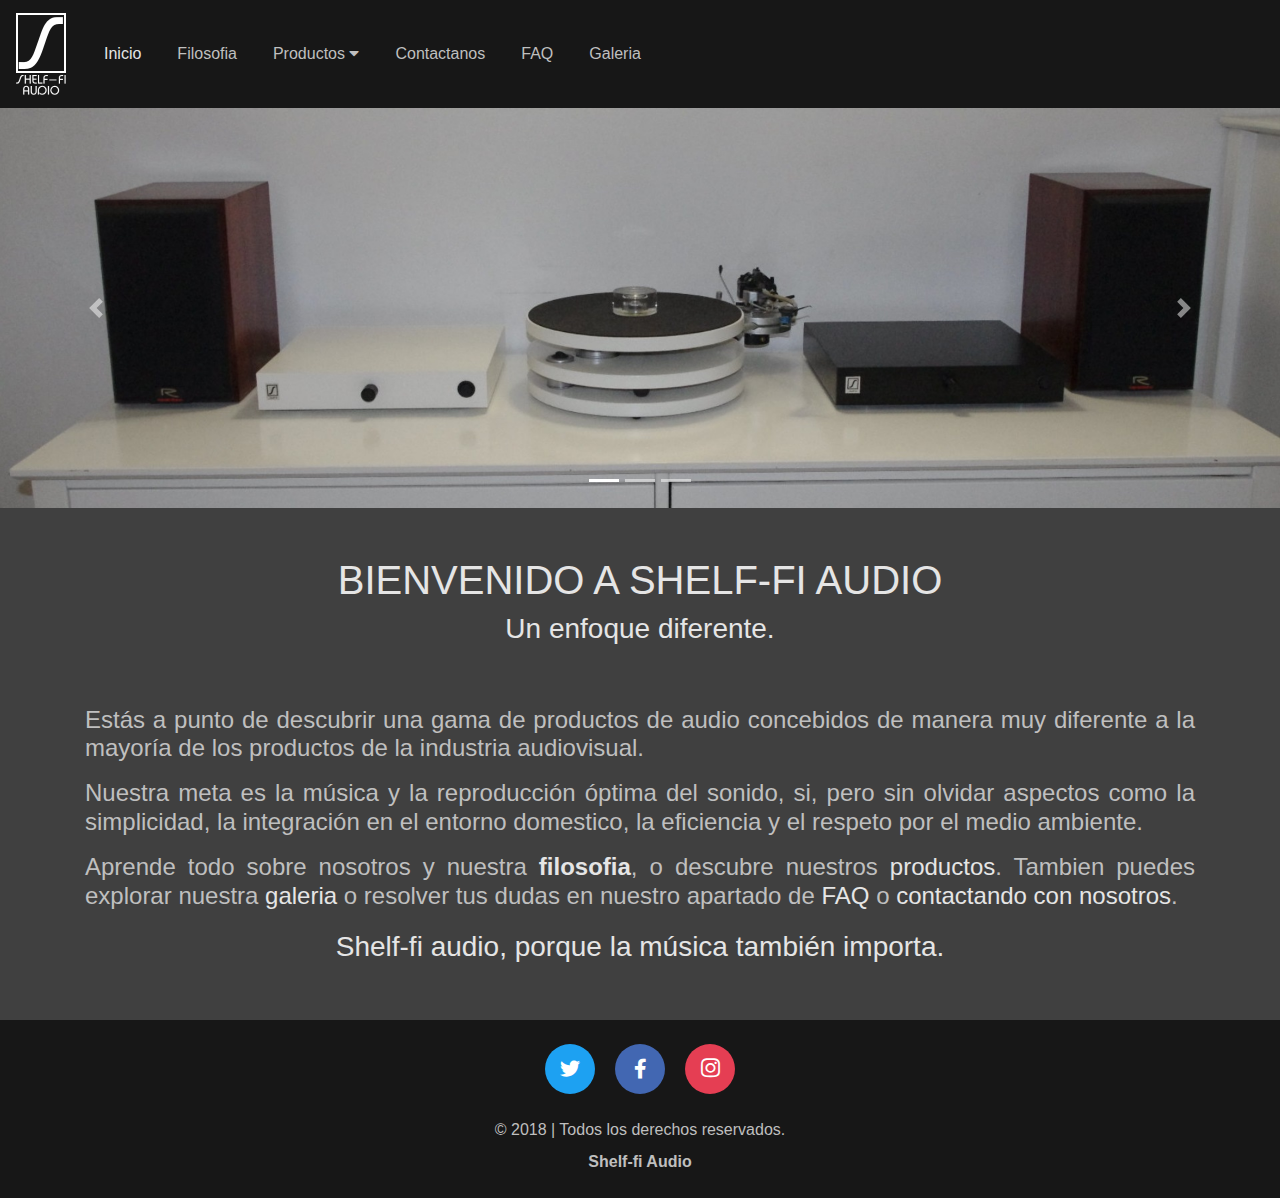
<file: index.html>
<!DOCTYPE htmL>

<html>

<head>

    <!-- Charset -->
    <meta charset="utf-8">

    <!-- Page Info -->
    <title>Shelf-fi Audio</title>
    <meta name="description" content="Estás a punto de descubrir una gama de productos de audio concebidos de manera muy diferente al la mayoría de los productos de la industria audiovisual. Nuestra meta es la música y la reproducción óptima del sonido, si, pero sin olvidar aspectos como la simplicidad, la integración en el entorno domestico, la eficiencia y el respeto por el medio ambiente.">
    <link rel="icon" href="sources/images/logo/black_logo.ico" />

    <!-- Share info -->
    <meta property="og:site_name" content="Shelf-fi Audio">
    <meta property="og:url" content="https://gitcdn.xyz/repo/AlvaroCabreraFBM/Shelf-fi_Audio/master/index.html">
    <meta property="og:title" content="Shelf-fi Audio">
    <meta property="og:image" content="https://github.com/AlvaroCabreraFBM/Shelf-fi_Audio/blob/master/sources/images/logo/black_logo.png?raw=true">
    <meta property="og:description" content="Estás a punto de descubrir una gama de productos de audio concebidos de manera muy diferente al la mayoría de los productos de la industria audiovisual. Nuestra meta es la música y la reproducción óptima del sonido, si, pero sin olvidar aspectos como la simplicidad, la integración en el entorno domestico, la eficiencia y el respeto por el medio ambiente.">

    <!-- JQuery -->
    <script src="https://ajax.googleapis.com/ajax/libs/jquery/3.3.1/jquery.min.js"></script>

    <!-- Bootstrap -->
    <link rel="stylesheet" href="https://stackpath.bootstrapcdn.com/bootstrap/4.1.3/css/bootstrap.min.css">
    <script src="https://stackpath.bootstrapcdn.com/bootstrap/4.1.3/js/bootstrap.min.js"></script>
    <meta name="viewport" content="width=device-width, initial-scale=1, shrink-to-fit=no">

    <!-- Font Awesome -->
    <link rel="stylesheet" href="https://use.fontawesome.com/releases/v5.5.0/css/all.css">

    <!-- Styles -->
    <link rel="stylesheet" href="styles/frame.css" />
    <link rel="stylesheet" href="styles/social-networks.css" />

</head>

<body class="background-404040">

    <!-- Navbar -->
    <nav class="navbar navbar-dark navbar-expand-md fixed-top background-171717">

        <!-- Navbar Brand -->
        <a class="navbar-brand" href="#">
            <img src="sources/images/logo/white_logo.png" width="" height="82" alt="">
        </a>

        <!-- Navbar Toggler -->
        <button class="navbar-toggler" type="button" data-toggle="collapse" data-target="#navbarNavDropdown"
            aria-controls="navbarNavDropdown" aria-expanded="false" aria-label="Toggle navigation">
            <span class="navbar-toggler-icon"></span>
        </button>

        <!-- Navbar Content -->
        <div class="collapse navbar-collapse" id="navbarNavDropdown">
            <ul class="navbar-nav">

                <!-- Home -->
                <li class="nav-item active">
                    <a class="nav-link" href="index.html">Inicio</a>
                </li>

                <!-- Filosofy -->
                <li class="nav-item">
                    <a class="nav-link" href="filosofy.html">Filosofia</a>
                </li>

                <!-- Products -->
                <li class="nav-item dropdown">

                    <a class="nav-link" href="#" data-toggle="dropdown">
                        Productos </span> <i class="fa fa-caret-down"></i>
                    </a>

                    <!-- Products content -->
                    <div id="products-dropdown" class="dropdown-menu" aria-labelledby="navbarDropdownMenuLink">
                        <a class="dropdown-item" href="products.html#index">Indice de Productos</a>
                        <a class="dropdown-item" href="products.html#a1">A-1 Amplificador</a>
                        <a class="dropdown-item" href="products.html#p1">P-1 Selector / Preamplificador</a>
                        <a class="dropdown-item" href="products.html#b1">B-1 Fuente alimentación a bateria</a>
                    </div>

                </li>

                <!-- Contactus -->
                <li class="nav-item">
                    <a class="nav-link" href="contactus.html">Contactanos</a>
                </li>

                <!-- FAQ -->
                <li class="nav-item">
                    <a class="nav-link" href="faq.html">FAQ</a>
                </li>

                <!-- Gallery -->
                <li class="nav-item">
                    <a class="nav-link" href="gallery.html">Galeria</a>
                </li>

            </ul>
        </div>

    </nav>

    <!-- Page content -->
    <div id="page-content">

        <!-- Carousel md and up -->
        <div id="carousel" class="carousel slide d-none d-md-block" data-ride="carousel">
            <ol class="carousel-indicators">
                <li data-target="#carousel" data-slide-to="0" class="active"></li>
                <li data-target="#carousel" data-slide-to="1"></li>
                <li data-target="#carousel" data-slide-to="2"></li>
            </ol>
            <div class="carousel-inner">
                <div class="carousel-item active">
                    <img class="d-block w-100" src="sources/images/carousel/first.jpg" alt="First slide">
                </div>
                <div class="carousel-item">
                    <img class="d-block w-100" src="sources/images/carousel/second.jpg" alt="Second slide">
                </div>
                <div class="carousel-item">
                    <img class="d-block w-100" src="sources/images/carousel/third.jpg" alt="Third slide">
                </div>
            </div>
            <a class="carousel-control-prev" href="#carousel" role="button" data-slide="prev">
                <span class="carousel-control-prev-icon" aria-hidden="true"></span>
                <span class="sr-only">Previous</span>
            </a>
            <a class="carousel-control-next" href="#carousel" role="button" data-slide="next">
                <span class="carousel-control-next-icon" aria-hidden="true"></span>
                <span class="sr-only">Next</span>
            </a>
        </div>

        <!-- Carousel md and down -->
        <div id="carouselM" class="carousel slide d-block d-md-none" data-ride="carousel">
            <ol class="carousel-indicators">
                <li data-target="#carouselM" data-slide-to="0" class="active"></li>
                <li data-target="#carouselM" data-slide-to="1"></li>
                <li data-target="#carouselM" data-slide-to="2"></li>
            </ol>
            <div class="carousel-inner">
                <div class="carousel-item active">
                    <img class="d-block w-100" src="sources/images/gallery/first.jpg" alt="First slide">
                </div>
                <div class="carousel-item">
                    <img class="d-block w-100" src="sources/images/gallery/second.jpg" alt="Second slide">
                </div>
                <div class="carousel-item">
                    <img class="d-block w-100" src="sources/images/gallery/third.jpg" alt="Third slide">
                </div>
            </div>
            <a class="carousel-control-prev" href="#carouselM" role="button" data-slide="prev">
                <span class="carousel-control-prev-icon" aria-hidden="true"></span>
                <span class="sr-only">Previous</span>
            </a>
            <a class="carousel-control-next" href="#carouselM" role="button" data-slide="next">
                <span class="carousel-control-next-icon" aria-hidden="true"></span>
                <span class="sr-only">Next</span>
            </a>
        </div>

        <!-- Text -->
        <div class="container">

            <!-- Title lg and up -->
            <div class="row pt-5 d-none d-lg-block">
                <div class="col-12">
                    <div class="d-flex align-items-center justify-content-center">

                        <h1 class="color-E5E5E5"> BIENVENIDO A SHELF-FI AUDIO </h1>

                    </div>
                </div>
            </div>

            <!-- Title md and down -->
            <div class="row pt-5 d-block d-lg-none">
                <div class="col-12">
                    <div class="d-flex align-items-center justify-content-center">
                        <h1 class="color-E5E5E5"> BIENVENIDO A </h1>
                    </div>
                </div>
            </div>
            <div class="row d-block d-lg-none">
                <div class="col-12">
                    <div class="d-flex align-items-center justify-content-center">
                        <h1 class="color-E5E5E5"> SHELF-FI AUDIO </h1>
                    </div>
                </div>
            </div>

            <!-- Slogan -->
            <div class="row pb-5">
                <div class="col-12">
                    <div class="d-flex align-items-center justify-content-center">
                        <h3 class="color-E5E5E5"> Un enfoque diferente. </h3>
                    </div>
                </div>
            </div>

            <!-- Description -->
            <div class="row py-1">
                <div class="col-12">
                    <h4 class="color-BFBFBF justify pb-2">
                        Estás a punto de descubrir una gama de productos de audio concebidos de manera muy diferente a
                        la mayoría de los productos de la industria audiovisual.
                    </h4>
                    <h4 class="color-BFBFBF justify pb-2">
                        Nuestra meta es la música y la reproducción óptima del sonido, si, pero sin olvidar aspectos
                        como la simplicidad, la integración en el entorno domestico, la eficiencia y el respeto por el
                        medio ambiente.
                    </h4>
                    <h4 class="color-BFBFBF justify pb-2">
                        Aprende todo sobre nosotros y nuestra <b><a href="filosofy.html" class="color-E5E5E5 hover-color-FFFFFF">filosofia</a></b>,
                        o descubre nuestros <b></b><a href="products.html" class="color-E5E5E5 hover-color-FFFFFF">productos</a></b>.
                        Tambien puedes explorar nuestra <b></b><a href="gallery.html" class="color-E5E5E5 hover-color-FFFFFF">galeria</a></b>
                        o resolver tus dudas en nuestro apartado de <b></b><a href="faq.html" class="color-E5E5E5 hover-color-FFFFFF">FAQ</a></b>
                        o <b></b><a href="contactus.html" class="color-E5E5E5 hover-color-FFFFFF">contactando con
                            nosotros</a></b>.
                    </h4>
                </div>
            </div>

            <!-- Slogan 2 md and up -->
            <div class="row pb-5 d-none d-md-block">
                <div class="col-12">
                    <div class="d-flex align-items-center justify-content-center">
                        <h3 class="color-E5E5E5"> Shelf-fi audio, porque la música también importa. </h3>
                    </div>
                </div>
            </div>

            <!-- Slogan 2 sm and down -->
            <div class="row d-block d-md-none">
                <div class="col-12">
                    <div class="d-flex align-items-center justify-content-center">
                        <h3 class="color-E5E5E5"> Shelf-fi audio, porque </h3>
                    </div>
                </div>
            </div>
            <div class="row pb-5 d-block d-md-none">
                <div class="col-12">
                    <div class="d-flex align-items-center justify-content-center">
                        <h3 class="color-E5E5E5"> la música también importa. </h3>
                    </div>
                </div>
            </div>

        </div>
    </div>

    <!-- Footer -->
    <footer class="footer font-small">

        <!-- Footer Elements -->
        <div class="container">
            <div class="row">
                <div class="col-md-12 py-4">
                    <div class="d-flex align-items-center justify-content-center">

                        <!-- Twitter -->
                        <div class="d-flex align-items-center justify-content-end">
                            <a href="https://twitter.com/ShelfFi" id="social-network-twitter" class="social-network d-flex align-items-center justify-content-center">
                                <i class="fab fa-twitter"></i>
                            </a>
                        </div>

                        <!-- Facebook -->
                        <div class="d-flex align-items-center justify-content-center">
                            <a href="https://www.facebook.com/Shelf-fi-Audio-345508012900588" id="social-network-facebook"
                                class="social-network d-flex align-items-center justify-content-center">
                                <i class="fab fa-facebook-f"></i>
                            </a>
                        </div>
                        <!--Instagram-->
                        <div class="d-flex align-items-center justify-content-start">

                            <a href="https://www.instagram.com/shelf.fi.audio/" id="social-network-instagram" class="social-network d-flex align-items-center justify-content-center">
                                <i class="fab fa-instagram"></i>
                            </a>
                        </div>

                    </div>
                </div>
            </div>
        </div>

        <!-- Copyright -->
        <div class="footer-copyright text-center pb-2">
            © 2018 | Todos los derechos reservados.
        </div>
        <div class="footer-copyright text-center pb-4">
            <b> Shelf-fi Audio</b>
        </div>

    </footer>

</body>

</html>
</file>
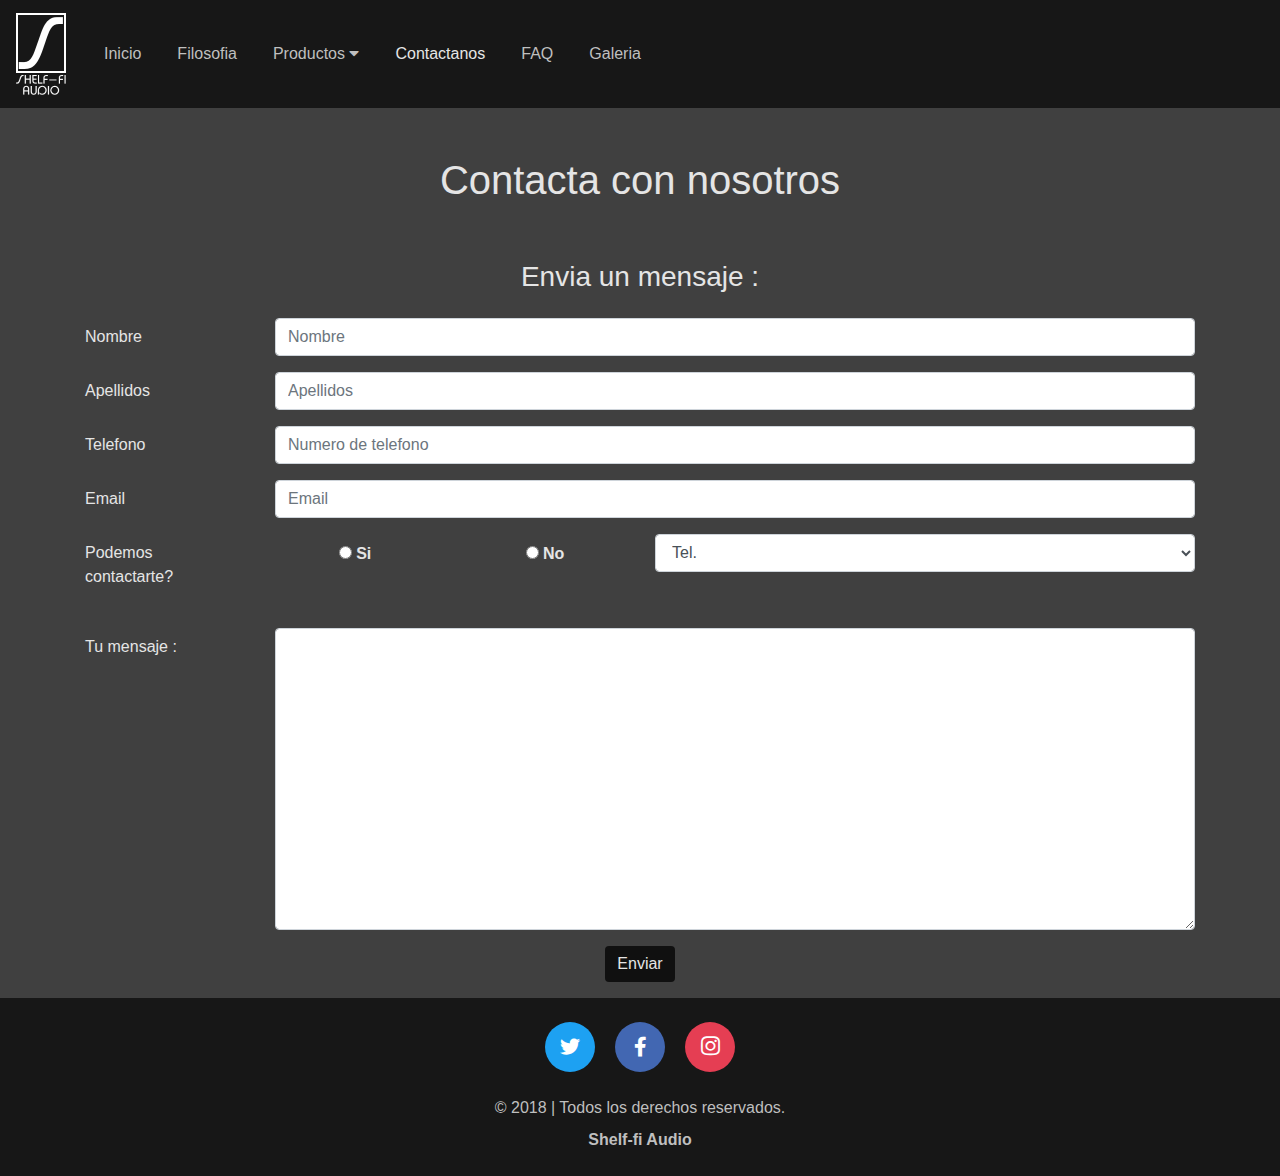
<file: contactus.html>
<!DOCTYPE htmL>

<html>

<head>

    <!-- Charset -->
    <meta charset="utf-8">

    <!-- Page Info -->
    <title>Shelf-fi Audio</title>
    <meta name="description" content="Estás a punto de descubrir una gama de productos de audio concebidos de manera muy diferente al la mayoría de los productos de la industria audiovisual. Nuestra meta es la música y la reproducción óptima del sonido, si, pero sin olvidar aspectos como la simplicidad, la integración en el entorno domestico, la eficiencia y el respeto por el medio ambiente.">
    <link rel="icon" href="sources/images/logo/black_logo.ico" />

    <!-- Share info -->
    <meta property="og:site_name" content="Shelf-fi Audio">
    <meta property="og:url" content="https://gitcdn.xyz/repo/AlvaroCabreraFBM/Shelf-fi_Audio/master/index.html">
    <meta property="og:title" content="Shelf-fi Audio">
    <meta property="og:image" content="https://github.com/AlvaroCabreraFBM/Shelf-fi_Audio/blob/master/sources/images/logo/black_logo.png?raw=true">
    <meta property="og:description" content="Estás a punto de descubrir una gama de productos de audio concebidos de manera muy diferente al la mayoría de los productos de la industria audiovisual. Nuestra meta es la música y la reproducción óptima del sonido, si, pero sin olvidar aspectos como la simplicidad, la integración en el entorno domestico, la eficiencia y el respeto por el medio ambiente.">

    <!-- JQuery -->
    <script src="https://ajax.googleapis.com/ajax/libs/jquery/3.3.1/jquery.min.js"></script>

    <!-- Bootstrap -->
    <link rel="stylesheet" href="https://stackpath.bootstrapcdn.com/bootstrap/4.1.3/css/bootstrap.min.css">
    <script src="https://stackpath.bootstrapcdn.com/bootstrap/4.1.3/js/bootstrap.min.js"></script>
    <meta name="viewport" content="width=device-width, initial-scale=1, shrink-to-fit=no">

    <!-- Font Awesome -->
    <link rel="stylesheet" href="https://use.fontawesome.com/releases/v5.5.0/css/all.css">

    <!-- Styles -->
    <link rel="stylesheet" href="styles/frame.css" />
    <link rel="stylesheet" href="styles/social-networks.css" />

    <!-- Scripts -->
    <!-- <script src="node_modules/nodemailer/lib/nodemailer.js"></script> -->
    <script src="scripts/sweetalert2/sweetalert2.all.js"></script>
    <script src="scripts/contactus.js"></script>

</head>

<body class="background-404040">

    <!-- Navbar -->
    <nav class="navbar navbar-dark navbar-expand-md fixed-top background-171717">

        <!-- Navbar Brand -->
        <a class="navbar-brand" href="#">
            <img src="sources/images/logo/white_logo.png" width="" height="82" alt="">
        </a>

        <!-- Navbar Toggler -->
        <button class="navbar-toggler" type="button" data-toggle="collapse" data-target="#navbarNavDropdown"
            aria-controls="navbarNavDropdown" aria-expanded="false" aria-label="Toggle navigation">
            <span class="navbar-toggler-icon"></span>
        </button>

        <!-- Navbar Content -->
        <div class="collapse navbar-collapse" id="navbarNavDropdown">
            <ul class="navbar-nav">

                <!-- Home -->
                <li class="nav-item">
                    <a class="nav-link" href="index.html">Inicio</a>
                </li>

                <!-- Filosofy -->
                <li class="nav-item">
                    <a class="nav-link" href="filosofy.html">Filosofia</a>
                </li>

                <!-- Products -->
                <li class="nav-item dropdown">

                    <a class="nav-link" href="#" data-toggle="dropdown">
                        Productos </span> <i class="fa fa-caret-down"></i>
                    </a>

                    <!-- Products content -->
                    <div id="products-dropdown" class="dropdown-menu" aria-labelledby="navbarDropdownMenuLink">
                        <a class="dropdown-item" href="products.html#index">Indice de Productos</a>
                        <a class="dropdown-item" href="products.html#a1">A-1 Amplificador</a>
                        <a class="dropdown-item" href="products.html#p1">P-1 Selector / Preamplificador</a>
                        <a class="dropdown-item" href="products.html#b1">B-1 Fuente alimentación a bateria</a>
                    </div>

                </li>

                <!-- Contactus -->
                <li class="nav-item active">
                    <a class="nav-link" href="contactus.html">Contactanos</a>
                </li>

                <!-- FAQ -->
                <li class="nav-item">
                    <a class="nav-link" href="faq.html">FAQ</a>
                </li>

                <!-- Gallery -->
                <li class="nav-item">
                    <a class="nav-link" href="gallery.html">Galeria</a>
                </li>

            </ul>
        </div>

    </nav>

    <!-- Page content -->
    <div id="page-content">
        <div class="container">

            <!-- Title -->
            <div class="row py-5">
                <div class="col-12">
                    <div class="d-flex align-items-center justify-content-center">

                        <h1 id="title" class="color-E5E5E5"> Contacta con nosotros </h1>

                    </div>
                </div>
            </div>

            <!-- Mesage -->
            <div class="row">
                <div class="col-12 pb-3">
                    <div class="d-flex align-items-center justify-content-center">

                        <div class="d-flex align-items-center justify-content-center">

                            <h3 class="color-E5E5E5"> Envia un mensaje : </h3>

                        </div>

                    </div>
                </div>
            </div>

            <div class="row">
                <div class="col-12">

                    <!-- Form -->
                    <form>

                        <!-- First Name -->
                        <div class="form-group row">
                            <label for="firstname" class="col-md-2 col-form-label color-E5E5E5">Nombre</label>
                            <div class="col-md-10">
                                <input type="text" class="form-control" id="firstname" name="firstname" placeholder="Nombre">
                            </div>
                        </div>

                        <div class="form-group row">
                            <label for="lastname" class="col-md-2 col-form-label color-E5E5E5">Apellidos</label>
                            <div class="col-md-10">
                                <input type="text" class="form-control" id="lastname" name="lastname" placeholder="Apellidos">
                            </div>
                        </div>

                        <div class="form-group row">
                            <label for="telnum" class="col-12 col-md-2 col-form-label color-E5E5E5">Telefono</label>
                            <div class="col-12 col-md-10">
                                <input type="tel" class="form-control" id="telephone" name="telnum" placeholder="Numero de telefono">
                            </div>
                        </div>

                        <div class="form-group row">
                            <label for="email" class="col-md-2 col-form-label color-E5E5E5">Email</label>
                            <div class="col-md-10">
                                <input type="email" class="form-control" id="email" name="email" placeholder="Email">
                            </div>
                        </div>

                        <!-- Contact -->
                        <div class="form-group row">

                            <label for="feedback" class="col-md-2 col-form-label">

                                <p class="color-E5E5E5">
                                    Podemos contactarte?
                                </p>

                            </label>

                            <div class="col-6 col-md-2">
                                <div class="d-flex align-items-center justify-content-center">
                                    <div class="form-radio pt-2">
                                        <input type="radio" class="form-radio-input" name="approve" id="contactYes"
                                            value="">
                                        <label class="form-check-label" for="approve">
                                            <p class="color-E5E5E5"><strong>Si</strong></p>
                                        </label>
                                    </div>
                                </div>
                            </div>

                            <div class="col-6 col-md-2">
                                <div class="d-flex align-items-center justify-content-center">
                                    <div class="form-radio pt-2">
                                        <input type="radio" class="form-radio-input" name="approve" id="contactNo"
                                            value="">
                                        <label class="form-check-label" for="approve">
                                            <p class="color-E5E5E5"><strong>No</strong></p>
                                        </label>
                                    </div>
                                </div>
                            </div>

                            <div class="col-md-6">
                                <select class="form-control" id="contactMethod">
                                    <option>Tel.</option>
                                    <option>Email</option>
                                </select>
                            </div>

                        </div>

                        <!-- Feedback -->
                        <div class="form-group row">

                            <label for="feedback" class="col-md-2 col-form-label">

                                <p class="color-E5E5E5">
                                    Tu mensaje :
                                </p>

                            </label>

                            <div class="col-md-10">
                                <textarea class="form-control" id="feedback" name="feedback" rows="12"></textarea>
                            </div>

                        </div>

                    </form>

                    <!-- Submit -->
                    <div class=" row my-3">
                        <div class=" col-md-12">
                            <div class="d-flex align-items-center justify-content-center">
                                <button id="submit" class="btn background-171717 color-E5E5E5 hover-background-101010"
                                    style="border-width: 0">
                                    Enviar
                                </button>
                            </div>
                        </div>
                    </div>


                </div>
            </div>
        </div>
    </div>

    <!-- Footer -->
    <footer class="footer font-small">

        <!-- Footer Elements -->
        <div class="container">
            <div class="row">
                <div class="col-md-12 py-4">
                    <div class="d-flex align-items-center justify-content-center">

                        <!-- Twitter -->
                        <div class="d-flex align-items-center justify-content-end">
                            <a href="https://twitter.com/ShelfFi" id="social-network-twitter" class="social-network d-flex align-items-center justify-content-center">
                                <i class="fab fa-twitter"></i>
                            </a>
                        </div>

                        <!-- Facebook -->
                        <div class="d-flex align-items-center justify-content-center">
                            <a href="https://www.facebook.com/Shelf-fi-Audio-345508012900588" id="social-network-facebook"
                                class="social-network d-flex align-items-center justify-content-center">
                                <i class="fab fa-facebook-f"></i>
                            </a>
                        </div>
                        <!--Instagram-->
                        <div class="d-flex align-items-center justify-content-start">

                            <a href="https://www.instagram.com/shelf.fi.audio/" id="social-network-instagram" class="social-network d-flex align-items-center justify-content-center">
                                <i class="fab fa-instagram"></i>
                            </a>
                        </div>

                    </div>
                </div>
            </div>
        </div>

        <!-- Copyright -->
        <div class="footer-copyright text-center pb-2">
            © 2018 | Todos los derechos reservados.
        </div>
        <div class="footer-copyright text-center pb-4">
            <b> Shelf-fi Audio</b>
        </div>

    </footer>

</body>

</html>
</file>
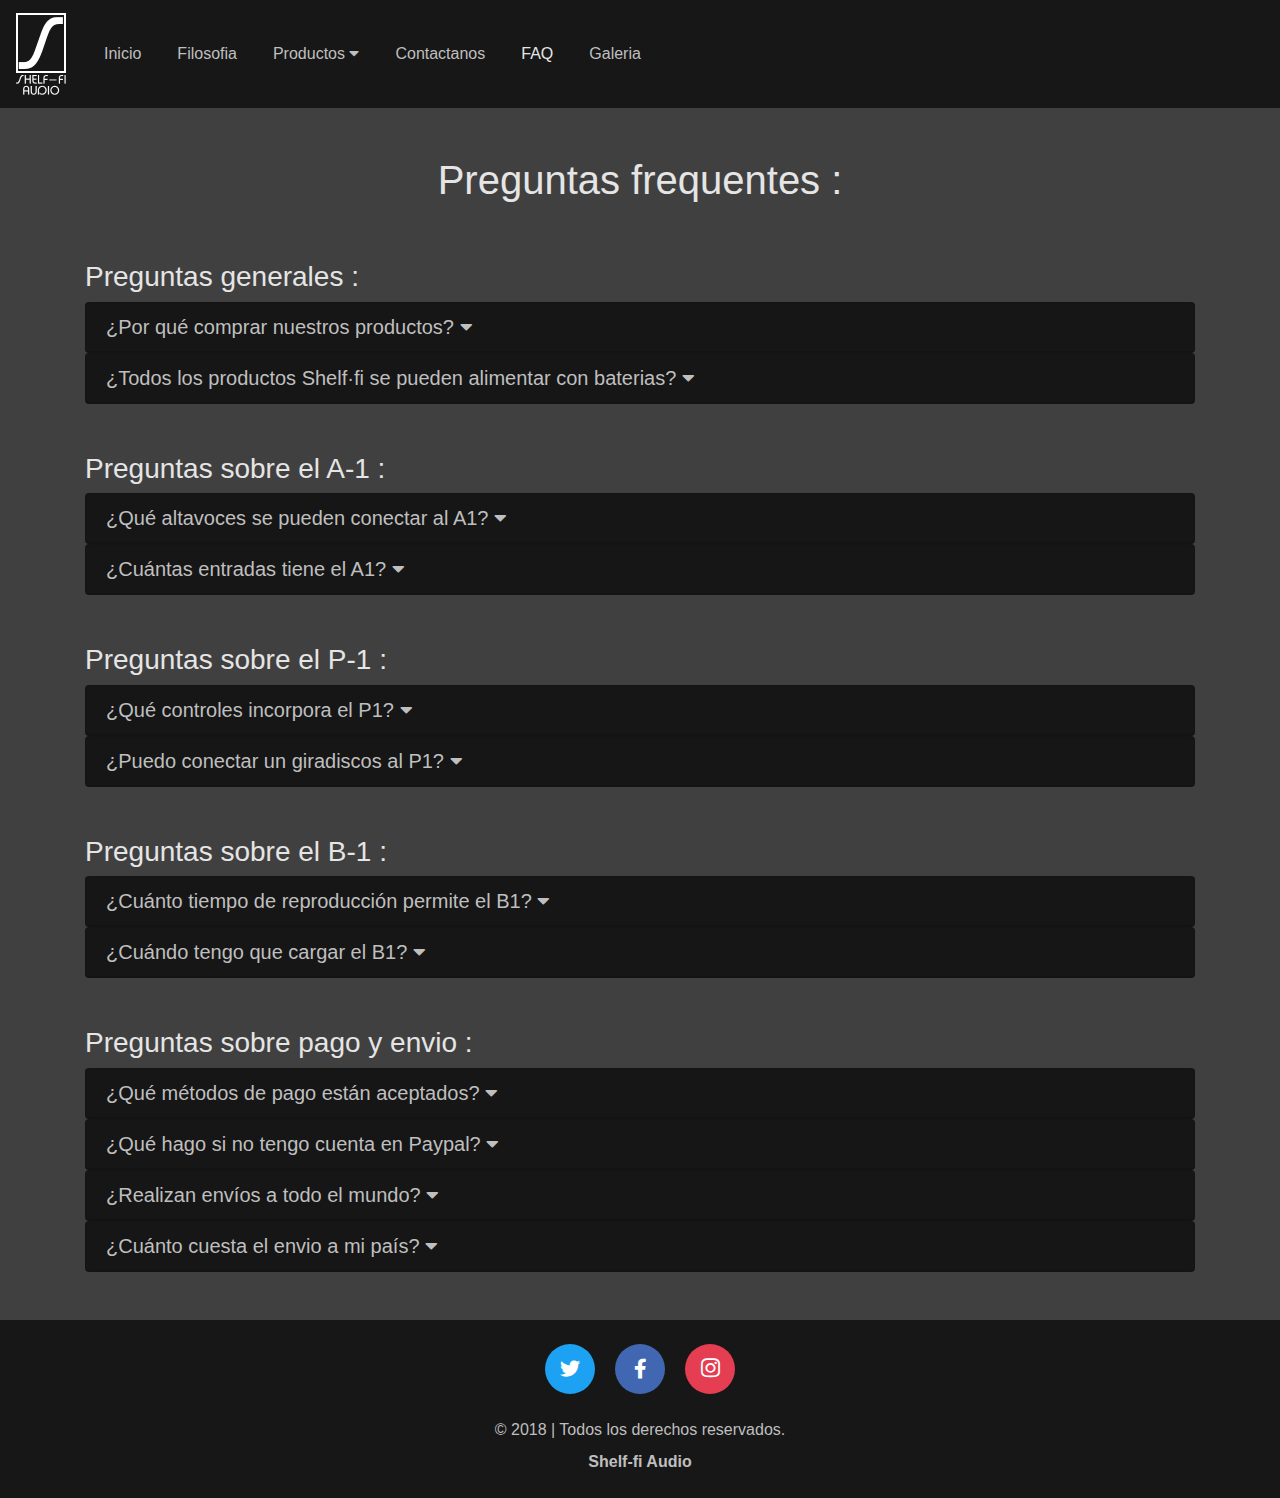
<file: faq.html>
<!DOCTYPE htmL>

<html>

<head>

    <!-- Charset -->
    <meta charset="utf-8">

    <!-- Page Info -->
    <title>Shelf-fi Audio</title>
    <meta name="description" content="Estás a punto de descubrir una gama de productos de audio concebidos de manera muy diferente al la mayoría de los productos de la industria audiovisual. Nuestra meta es la música y la reproducción óptima del sonido, si, pero sin olvidar aspectos como la simplicidad, la integración en el entorno domestico, la eficiencia y el respeto por el medio ambiente.">
    <link rel="icon" href="sources/images/logo/black_logo.ico" />

    <!-- Share info -->
    <meta property="og:site_name" content="Shelf-fi Audio">
    <meta property="og:url" content="https://gitcdn.xyz/repo/AlvaroCabreraFBM/Shelf-fi_Audio/master/index.html">
    <meta property="og:title" content="Shelf-fi Audio">
    <meta property="og:image" content="https://github.com/AlvaroCabreraFBM/Shelf-fi_Audio/blob/master/sources/images/logo/black_logo.png?raw=true">
    <meta property="og:description" content="Estás a punto de descubrir una gama de productos de audio concebidos de manera muy diferente al la mayoría de los productos de la industria audiovisual. Nuestra meta es la música y la reproducción óptima del sonido, si, pero sin olvidar aspectos como la simplicidad, la integración en el entorno domestico, la eficiencia y el respeto por el medio ambiente.">

    <!-- JQuery -->
    <script src="https://ajax.googleapis.com/ajax/libs/jquery/3.3.1/jquery.min.js"></script>

    <!-- Bootstrap -->
    <link rel="stylesheet" href="https://stackpath.bootstrapcdn.com/bootstrap/4.1.3/css/bootstrap.min.css">
    <script src="https://stackpath.bootstrapcdn.com/bootstrap/4.1.3/js/bootstrap.min.js"></script>
    <meta name="viewport" content="width=device-width, initial-scale=1, shrink-to-fit=no">

    <!-- Font Awesome -->
    <link rel="stylesheet" href="https://use.fontawesome.com/releases/v5.5.0/css/all.css">

    <!-- Styles -->
    <link rel="stylesheet" href="styles/frame.css" />
    <link rel="stylesheet" href="styles/social-networks.css" />

    <!-- Scripts -->
    <script src="scripts/faq.js"></script>

</head>

<body class="background-404040">

    <!-- Navbar -->
    <nav class="navbar navbar-dark navbar-expand-md fixed-top background-171717">

        <!-- Navbar Brand -->
        <a class="navbar-brand" href="#">
            <img src="sources/images/logo/white_logo.png" width="" height="82" alt="">
        </a>

        <!-- Navbar Toggler -->
        <button class="navbar-toggler" type="button" data-toggle="collapse" data-target="#navbarNavDropdown"
            aria-controls="navbarNavDropdown" aria-expanded="false" aria-label="Toggle navigation">
            <span class="navbar-toggler-icon"></span>
        </button>

        <!-- Navbar Content -->
        <div class="collapse navbar-collapse" id="navbarNavDropdown">
            <ul class="navbar-nav">

                <!-- Home -->
                <li class="nav-item">
                    <a class="nav-link" href="index.html">Inicio</a>
                </li>

                <!-- Filosofy -->
                <li class="nav-item">
                    <a class="nav-link" href="filosofy.html">Filosofia</a>
                </li>

                <!-- Products -->
                <li class="nav-item dropdown">

                    <a class="nav-link" href="#" data-toggle="dropdown">
                        Productos </span> <i class="fa fa-caret-down"></i>
                    </a>

                    <!-- Products content -->
                    <div id="products-dropdown" class="dropdown-menu" aria-labelledby="navbarDropdownMenuLink">
                        <a class="dropdown-item" href="products.html#index">Indice de Productos</a>
                        <a class="dropdown-item" href="products.html#a1">A-1 Amplificador</a>
                        <a class="dropdown-item" href="products.html#p1">P-1 Selector / Preamplificador</a>
                        <a class="dropdown-item" href="products.html#b1">B-1 Fuente alimentación a bateria</a>
                    </div>

                </li>

                <!-- Contactus -->
                <li class="nav-item">
                    <a class="nav-link" href="contactus.html">Contactanos</a>
                </li>

                <!-- FAQ -->
                <li class="nav-item active">
                    <a class="nav-link" href="faq.html">FAQ</a>
                </li>

                <!-- Gallery -->
                <li class="nav-item">
                    <a class="nav-link" href="gallery.html">Galeria</a>
                </li>

            </ul>
        </div>

    </nav>

    <!-- Page content -->
    <div id="page-content">
        <div class="container">

            <!-- Title -->
            <div class="row py-5">
                <div class="col-12">
                    <div class="d-flex align-items-center justify-content-center">

                        <h1 class="color-E5E5E5"> Preguntas frequentes : </h1>

                    </div>
                </div>
            </div>

            <div class="row mb-5">
                <div class="col-12">

                    <div class="accordion" id="general">

                        <h3 class="color-E5E5E5"> Preguntas generales : </h3>

                    </div>

                </div>
            </div>

            <div class="row mb-5">
                <div class="col-12">

                    <div class="accordion" id="a1">

                        <h3 class="color-E5E5E5"> Preguntas sobre el A-1 : </h3>

                    </div>

                </div>
            </div>

            <div class="row mb-5">
                <div class="col-12">

                    <div class="accordion" id="p1">

                        <h3 class="color-E5E5E5"> Preguntas sobre el P-1 : </h3>

                    </div>

                </div>
            </div>

            <div class="row mb-5">
                <div class="col-12">

                    <div class="accordion" id="b1">

                        <h3 class="color-E5E5E5"> Preguntas sobre el B-1 : </h3>

                    </div>

                </div>
            </div>

            <div class="row mb-5">
                <div class="col-12">

                    <div class="accordion" id="buy">

                        <h3 class="color-E5E5E5"> Preguntas sobre pago y envio : </h3>

                    </div>

                </div>
            </div>


        </div>
    </div>

    <!-- Footer -->
    <footer class="footer font-small">

        <!-- Footer Elements -->
        <div class="container">
            <div class="row">
                <div class="col-md-12 py-4">
                    <div class="d-flex align-items-center justify-content-center">

                        <!-- Twitter -->
                        <div class="d-flex align-items-center justify-content-end">
                            <a href="https://twitter.com/ShelfFi" id="social-network-twitter" class="social-network d-flex align-items-center justify-content-center">
                                <i class="fab fa-twitter"></i>
                            </a>
                        </div>

                        <!-- Facebook -->
                        <div class="d-flex align-items-center justify-content-center">
                            <a href="https://www.facebook.com/Shelf-fi-Audio-345508012900588" id="social-network-facebook"
                                class="social-network d-flex align-items-center justify-content-center">
                                <i class="fab fa-facebook-f"></i>
                            </a>
                        </div>
                        <!--Instagram-->
                        <div class="d-flex align-items-center justify-content-start">

                            <a href="https://www.instagram.com/shelf.fi.audio/" id="social-network-instagram" class="social-network d-flex align-items-center justify-content-center">
                                <i class="fab fa-instagram"></i>
                            </a>
                        </div>

                    </div>
                </div>
            </div>
        </div>

        <!-- Copyright -->
        <div class="footer-copyright text-center pb-2">
            © 2018 | Todos los derechos reservados.
        </div>
        <div class="footer-copyright text-center pb-4">
            <b> Shelf-fi Audio</b>
        </div>

    </footer>

</body>

</html>
</file>
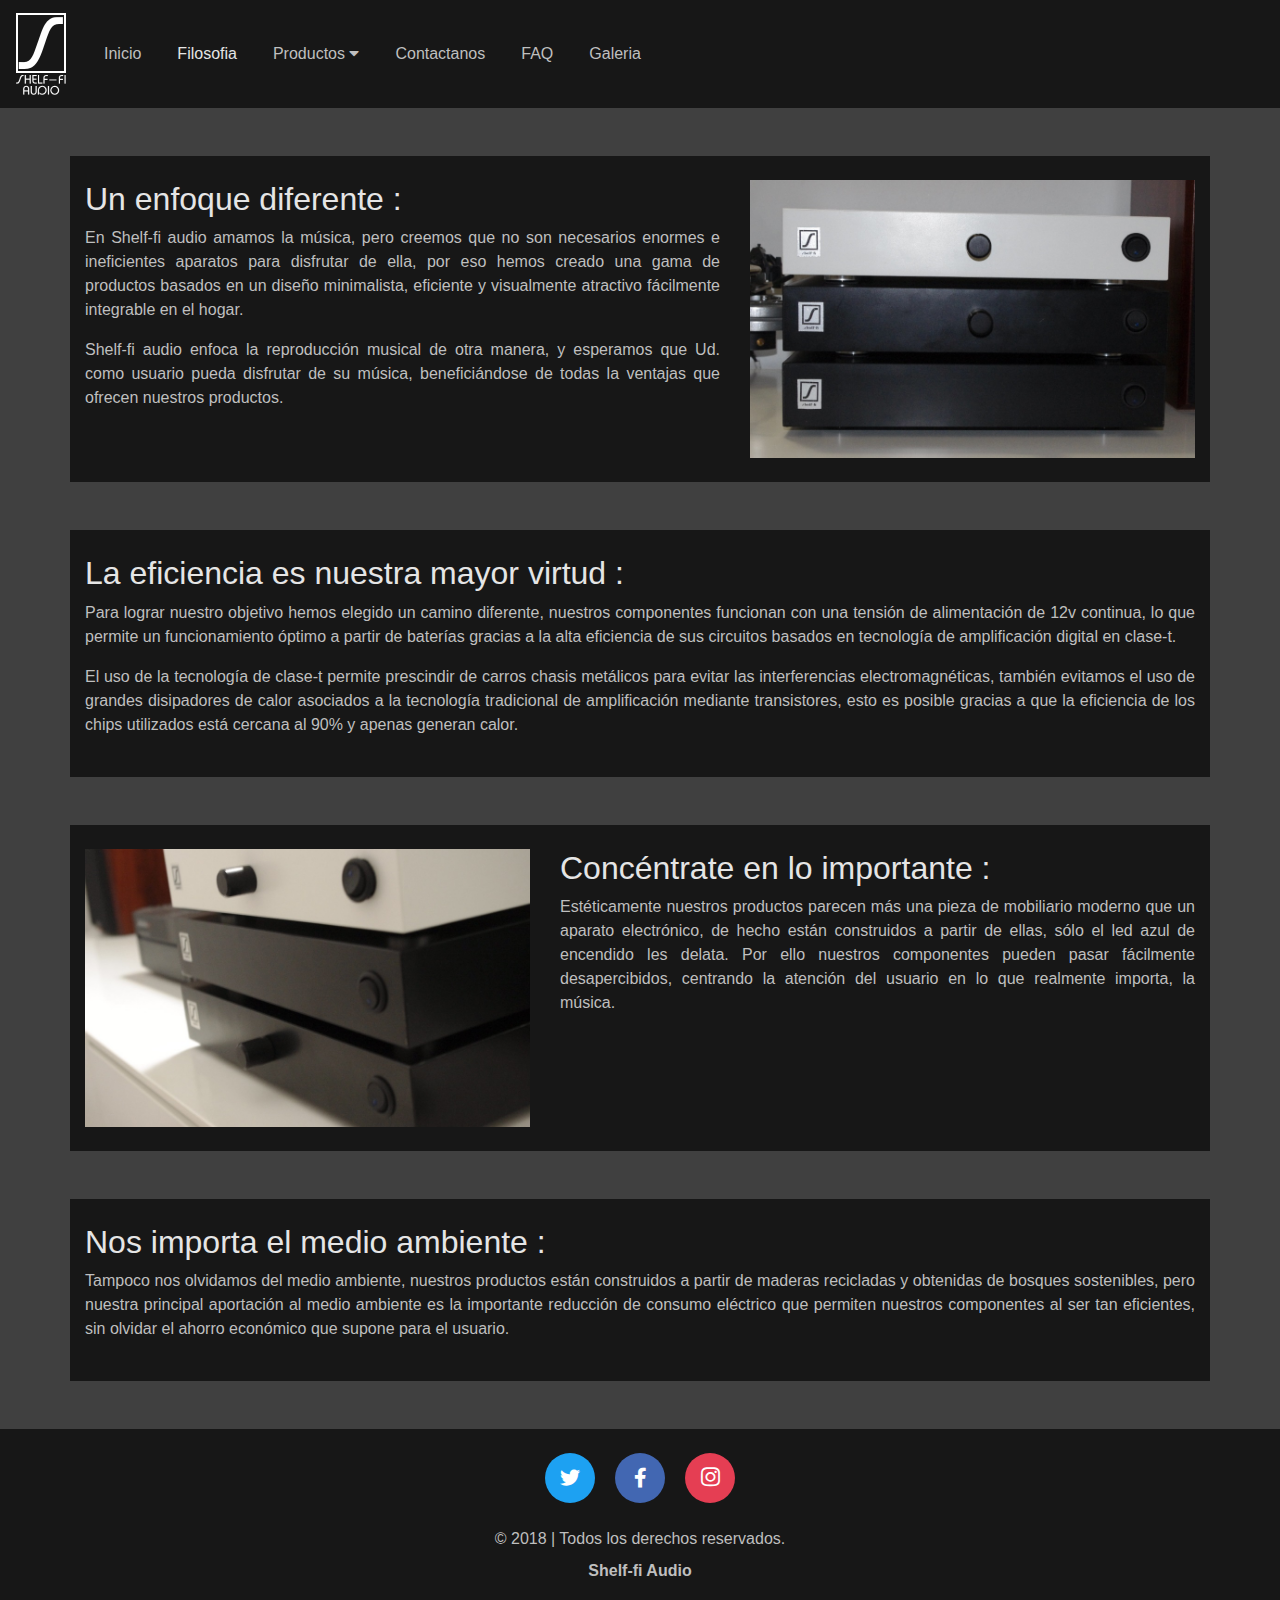
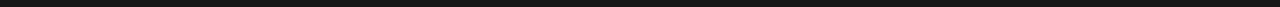
<file: filosofy.html>
<!DOCTYPE htmL>

<html>

<head>

    <!-- Charset -->
    <meta charset="utf-8">

    <!-- Page Info -->
    <title>Shelf-fi Audio</title>
    <meta name="description" content="Estás a punto de descubrir una gama de productos de audio concebidos de manera muy diferente al la mayoría de los productos de la industria audiovisual. Nuestra meta es la música y la reproducción óptima del sonido, si, pero sin olvidar aspectos como la simplicidad, la integración en el entorno domestico, la eficiencia y el respeto por el medio ambiente.">
    <link rel="icon" href="sources/images/logo/black_logo.ico"/>

    <!-- Share info -->
    <meta property="og:site_name" content="Shelf-fi Audio">
    <meta property="og:url" content="https://gitcdn.xyz/repo/AlvaroCabreraFBM/Shelf-fi_Audio/master/index.html">
    <meta property="og:title" content="Shelf-fi Audio">
    <meta property="og:image" content="https://github.com/AlvaroCabreraFBM/Shelf-fi_Audio/blob/master/sources/images/logo/black_logo.png?raw=true">
    <meta property="og:description" content="Estás a punto de descubrir una gama de productos de audio concebidos de manera muy diferente al la mayoría de los productos de la industria audiovisual. Nuestra meta es la música y la reproducción óptima del sonido, si, pero sin olvidar aspectos como la simplicidad, la integración en el entorno domestico, la eficiencia y el respeto por el medio ambiente.">

    <!-- JQuery -->
    <script src="https://ajax.googleapis.com/ajax/libs/jquery/3.3.1/jquery.min.js"></script>

    <!-- Bootstrap -->
    <link rel="stylesheet" href="https://stackpath.bootstrapcdn.com/bootstrap/4.1.3/css/bootstrap.min.css">
    <script src="https://stackpath.bootstrapcdn.com/bootstrap/4.1.3/js/bootstrap.min.js"></script>
    <meta name="viewport" content="width=device-width, initial-scale=1, shrink-to-fit=no">

    <!-- Font Awesome -->
    <link rel="stylesheet" href="https://use.fontawesome.com/releases/v5.5.0/css/all.css">

    <!-- Styles -->
    <link rel="stylesheet" href="styles/frame.css" />
    <link rel="stylesheet" href="styles/social-networks.css" />

</head>

<body class="background-404040">

    <!-- Navbar -->
    <nav class="navbar navbar-dark navbar-expand-md fixed-top background-171717">

        <!-- Navbar Brand -->
        <a class="navbar-brand" href="#">
            <img src="sources/images/logo/white_logo.png" width="" height="82" alt="">
        </a>

        <!-- Navbar Toggler -->
        <button class="navbar-toggler" type="button" data-toggle="collapse" data-target="#navbarNavDropdown"
            aria-controls="navbarNavDropdown" aria-expanded="false" aria-label="Toggle navigation">
            <span class="navbar-toggler-icon"></span>
        </button>

        <!-- Navbar Content -->
        <div class="collapse navbar-collapse" id="navbarNavDropdown">
            <ul class="navbar-nav">

                <!-- Home -->
                <li class="nav-item">
                    <a class="nav-link" href="index.html">Inicio</a>
                </li>

                <!-- Filosofy -->
                <li class="nav-item active">
                    <a class="nav-link" href="filosofy.html">Filosofia</a>
                </li>

                <!-- Products -->
                <li class="nav-item dropdown">

                    <a class="nav-link" href="#" data-toggle="dropdown">
                        Productos </span> <i class="fa fa-caret-down"></i>
                    </a>

                    <!-- Products content -->
                    <div id="products-dropdown" class="dropdown-menu" aria-labelledby="navbarDropdownMenuLink">
                        <a class="dropdown-item" href="products.html#index">Indice de Productos</a>
                        <a class="dropdown-item" href="products.html#a1">A-1 Amplificador</a>
                        <a class="dropdown-item" href="products.html#p1">P-1 Selector / Preamplificador</a>
                        <a class="dropdown-item" href="products.html#b1">B-1 Fuente alimentación a bateria</a>
                    </div>

                </li>

                <!-- Contactus -->
                <li class="nav-item">
                    <a class="nav-link" href="contactus.html">Contactanos</a>
                </li>

                <!-- FAQ -->
                <li class="nav-item">
                    <a class="nav-link" href="faq.html">FAQ</a>
                </li>

                <!-- Gallery -->
                <li class="nav-item">
                    <a class="nav-link" href="gallery.html">Galeria</a>
                </li>

            </ul>
        </div>

    </nav>

    <!-- Page content -->
    <div id="page-content">
        <div class="container">

            <!-- Filosofy 1 -->
            <div class="row py-4 mt-5 mb-2 background-171717">
                <div class="col-12 col-lg-7">
                    <!-- Title-->
                    <h2 class="color-E5E5E5 description">
                        Un enfoque diferente :
                    </h2>
                    <p class="color-BFBFBF justify">
                        En Shelf-fi audio amamos la música, pero creemos que no son necesarios enormes e ineficientes
                        aparatos para disfrutar de ella, por eso hemos creado una gama de productos basados en un
                        diseño minimalista, eficiente y visualmente atractivo fácilmente integrable en el hogar.
                    </p>
                    <p class="color-BFBFBF justify">
                        Shelf-fi audio enfoca la reproducción musical de otra manera, y esperamos que Ud. como usuario
                        pueda disfrutar de su música, beneficiándose de todas la ventajas que ofrecen nuestros
                        productos.
                    </p>
                </div>
                <div class="col-12 col-lg-5">
                    <img src="sources/images/gallery/first.jpg" style="height: 200px;" class="w-100 h-100" />
                </div>
            </div>

            <!-- Filosofy 2 -->
            <div class="row py-4 mt-5 mb-2 background-171717">
                <div class="col-12">
                    <!-- Title-->
                    <h2 class="color-E5E5E5 description">
                        La eficiencia es nuestra mayor virtud :
                    </h2>
                    <p class="color-BFBFBF justify">
                        Para lograr nuestro objetivo hemos elegido un camino diferente, nuestros componentes funcionan
                        con una tensión de alimentación de 12v continua, lo que permite un funcionamiento óptimo a
                        partir de baterías gracias a la alta eficiencia de sus circuitos basados en tecnología de
                        amplificación digital en clase-t.
                    </p>
                    <p class="color-BFBFBF justify">
                        El uso de la tecnología de clase-t permite prescindir de carros chasis metálicos para evitar
                        las interferencias electromagnéticas, también evitamos el uso de grandes disipadores de calor
                        asociados a la tecnología tradicional de amplificación mediante transistores, esto es posible
                        gracias a que la eficiencia de los chips utilizados está cercana al 90% y apenas generan calor.
                    </p>
                </div>
            </div>

            <!-- Filosofy 3 -->
            <div class="row py-4 mt-5 mb-2 background-171717">
                <div class="col-12 col-lg-5">
                    <img src="sources/images/gallery/second.jpg" style="height: 200px;" class="w-100 h-100" />
                </div>
                <div class="col-12 col-lg-7">
                    <!-- Title-->
                    <h2 class="color-E5E5E5 description">
                        Concéntrate en lo importante :
                    </h2>
                    <p class="color-BFBFBF justify">
                        Estéticamente nuestros productos parecen más una pieza de mobiliario moderno que un aparato
                        electrónico, de hecho están construidos a partir de ellas, sólo el led azul de encendido les
                        delata. Por ello nuestros componentes pueden pasar fácilmente desapercibidos, centrando la
                        atención del usuario en lo que realmente importa, la música.
                    </p>
                </div>
            </div>

            <!-- Filosofy 4 -->
            <div class="row py-4 mt-5 mb-5 background-171717">
                <div class="col-12">
                    <!-- Title-->
                    <h2 class="color-E5E5E5 description">
                        Nos importa el medio ambiente :
                    </h2>
                    <p class="color-BFBFBF justify">
                        Tampoco nos olvidamos del medio ambiente, nuestros productos están construidos a partir de
                        maderas recicladas y obtenidas de bosques sostenibles, pero nuestra principal aportación al
                        medio ambiente es la importante reducción de consumo eléctrico que permiten nuestros
                        componentes al ser tan eficientes, sin olvidar el ahorro económico que supone para el usuario.
                    </p>
                </div>
            </div>

        </div>
    </div>

    <!-- Footer -->
    <footer class="footer font-small">

        <!-- Footer Elements -->
        <div class="container">
            <div class="row">
                <div class="col-md-12 py-4">
                    <div class="d-flex align-items-center justify-content-center">

                        <!-- Twitter -->
                        <div class="d-flex align-items-center justify-content-end">
                            <a href="https://twitter.com/ShelfFi" id="social-network-twitter" class="social-network d-flex align-items-center justify-content-center">
                                <i class="fab fa-twitter"></i>
                            </a>
                        </div>

                        <!-- Facebook -->
                        <div class="d-flex align-items-center justify-content-center">
                            <a href="https://www.facebook.com/Shelf-fi-Audio-345508012900588" id="social-network-facebook" class="social-network d-flex align-items-center justify-content-center">
                                <i class="fab fa-facebook-f"></i>
                            </a>
                        </div>
                        <!--Instagram-->
                        <div class="d-flex align-items-center justify-content-start">

                            <a href="https://www.instagram.com/shelf.fi.audio/" id="social-network-instagram" class="social-network d-flex align-items-center justify-content-center">
                                <i class="fab fa-instagram"></i>
                            </a>
                        </div>

                    </div>
                </div>
            </div>
        </div>

        <!-- Copyright -->
        <div class="footer-copyright text-center pb-2">
            © 2018 | Todos los derechos reservados.
        </div>
        <div class="footer-copyright text-center pb-4">
            <b> Shelf-fi Audio</b>
        </div>

    </footer>
    
</body>

</html>
</file>
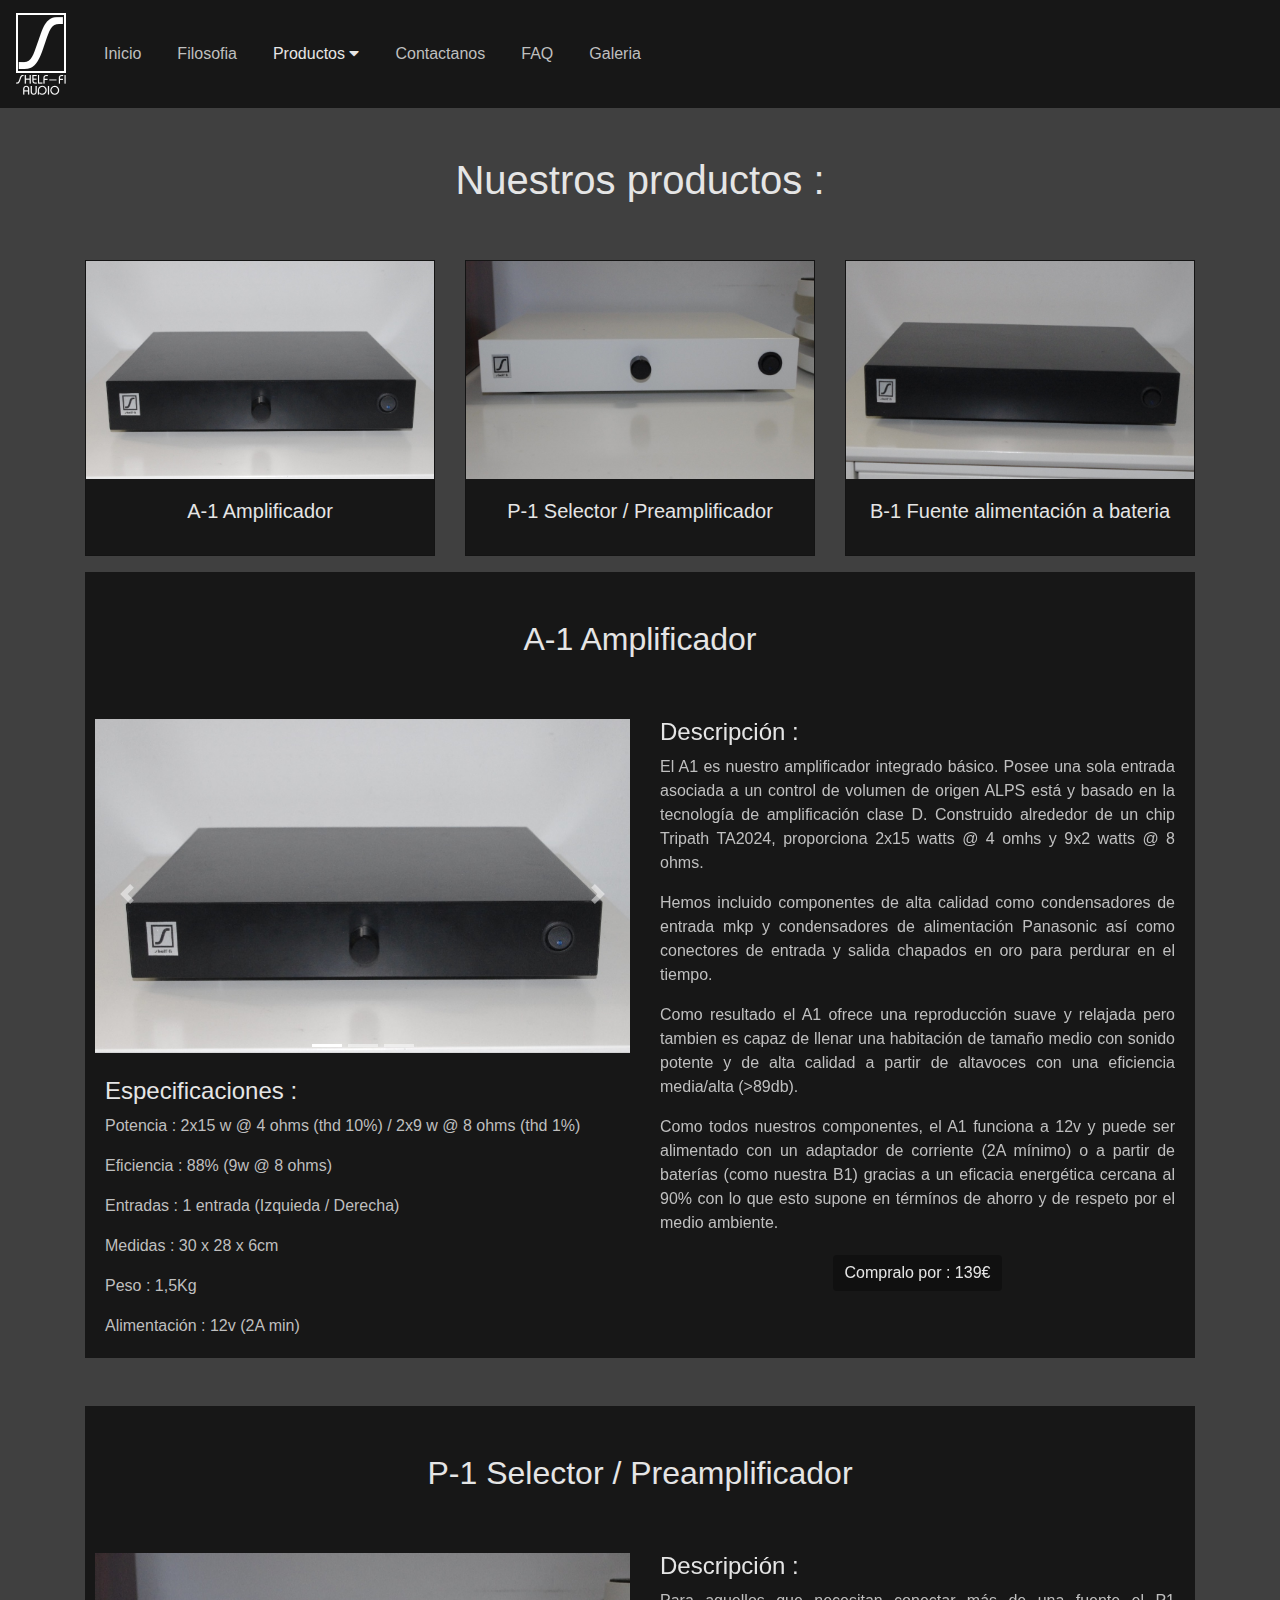
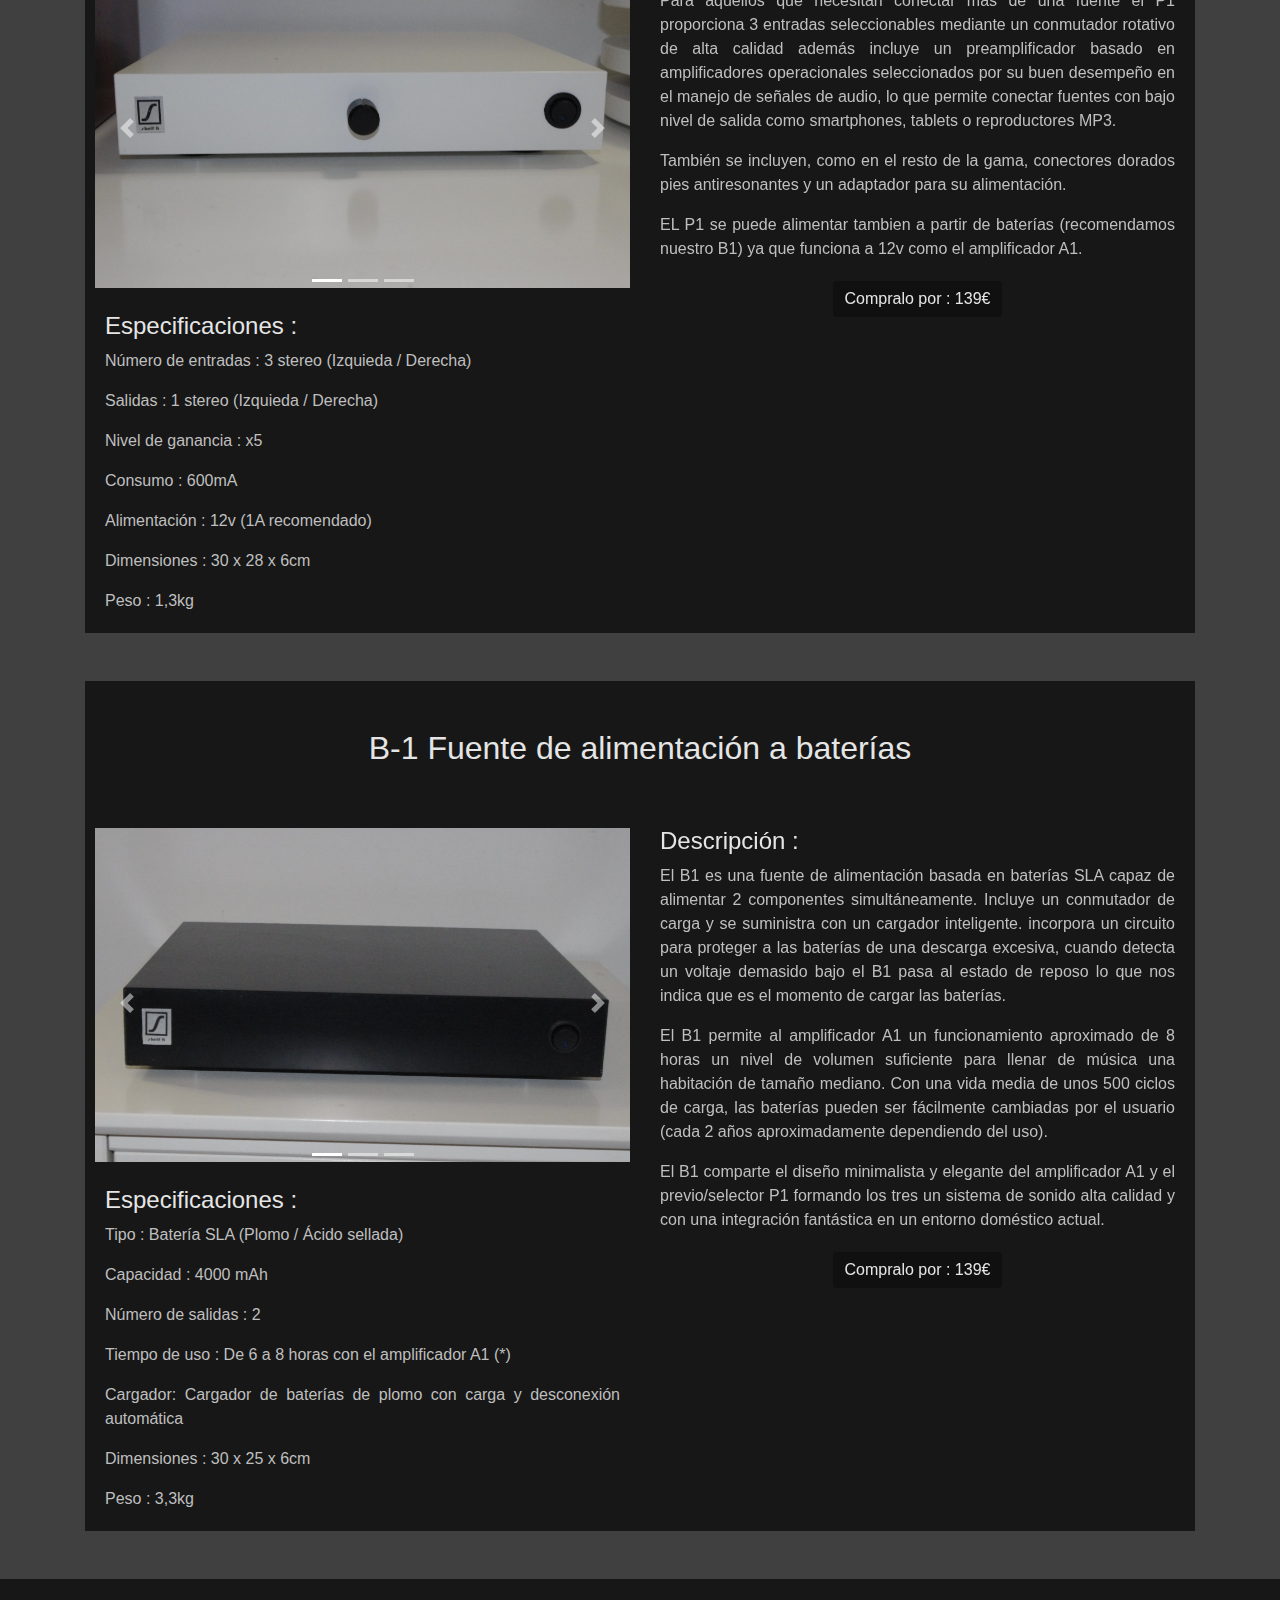
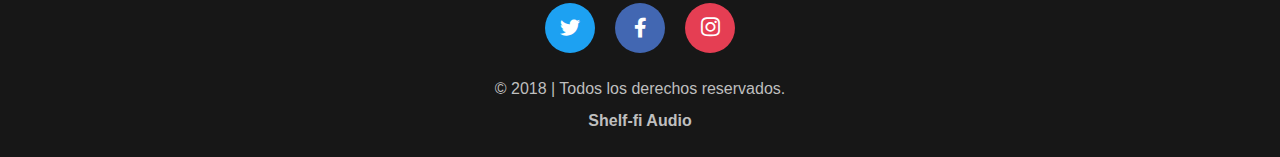
<file: products.html>
<!DOCTYPE htmL>

<html>

<head>

    <!-- Charset -->
    <meta charset="utf-8">

    <!-- Page Info -->
    <title>Shelf-fi Audio</title>
    <meta name="description" content="Estás a punto de descubrir una gama de productos de audio concebidos de manera muy diferente al la mayoría de los productos de la industria audiovisual. Nuestra meta es la música y la reproducción óptima del sonido, si, pero sin olvidar aspectos como la simplicidad, la integración en el entorno domestico, la eficiencia y el respeto por el medio ambiente.">
    <link rel="icon" href="sources/images/logo/black_logo.ico" />

    <!-- Share info -->
    <meta property="og:site_name" content="Shelf-fi Audio">
    <meta property="og:url" content="https://gitcdn.xyz/repo/AlvaroCabreraFBM/Shelf-fi_Audio/master/index.html">
    <meta property="og:title" content="Shelf-fi Audio">
    <meta property="og:image" content="https://github.com/AlvaroCabreraFBM/Shelf-fi_Audio/blob/master/sources/images/logo/black_logo.png?raw=true">
    <meta property="og:description" content="Estás a punto de descubrir una gama de productos de audio concebidos de manera muy diferente al la mayoría de los productos de la industria audiovisual. Nuestra meta es la música y la reproducción óptima del sonido, si, pero sin olvidar aspectos como la simplicidad, la integración en el entorno domestico, la eficiencia y el respeto por el medio ambiente.">

    <!-- JQuery -->
    <script src="https://ajax.googleapis.com/ajax/libs/jquery/3.3.1/jquery.min.js"></script>

    <!-- Bootstrap -->
    <link rel="stylesheet" href="https://stackpath.bootstrapcdn.com/bootstrap/4.1.3/css/bootstrap.min.css">
    <script src="https://stackpath.bootstrapcdn.com/bootstrap/4.1.3/js/bootstrap.min.js"></script>
    <meta name="viewport" content="width=device-width, initial-scale=1, shrink-to-fit=no">

    <!-- Font Awesome -->
    <link rel="stylesheet" href="https://use.fontawesome.com/releases/v5.5.0/css/all.css">

    <!-- Styles -->
    <link rel="stylesheet" href="styles/frame.css" />
    <link rel="stylesheet" href="styles/social-networks.css" />
    <link rel="stylesheet" href="styles/products.css" />

    <!-- Scripts -->
    <script src="scripts/sweetalert2/sweetalert2.all.js"></script>
    <script src="scripts/products.js"></script>

</head>

<body class="background-404040">

    <!-- Navbar -->
    <nav class="navbar navbar-dark navbar-expand-md fixed-top background-171717">

        <!-- Navbar Brand -->
        <a class="navbar-brand" href="#">
            <img src="sources/images/logo/white_logo.png" width="" height="82" alt="">
        </a>

        <!-- Navbar Toggler -->
        <button class="navbar-toggler" type="button" data-toggle="collapse" data-target="#navbarNavDropdown"
            aria-controls="navbarNavDropdown" aria-expanded="false" aria-label="Toggle navigation">
            <span class="navbar-toggler-icon"></span>
        </button>

        <!-- Navbar Content -->
        <div class="collapse navbar-collapse" id="navbarNavDropdown">
            <ul class="navbar-nav">

                <!-- Home -->
                <li class="nav-item">
                    <a class="nav-link" href="index.html">Inicio</a>
                </li>

                <!-- Filosofy -->
                <li class="nav-item">
                    <a class="nav-link" href="filosofy.html">Filosofia</a>
                </li>

                <!-- Products -->
                <li class="nav-item active dropdown">

                    <a class="nav-link" href="#" data-toggle="dropdown">
                        Productos </span> <i class="fa fa-caret-down"></i>
                    </a>

                    <!-- Products content -->
                    <div id="products-dropdown" class="dropdown-menu" aria-labelledby="navbarDropdownMenuLink">
                        <a class="dropdown-item" href="products.html#index">Indice de Productos</a>
                        <a class="dropdown-item" href="products.html#a1">A-1 Amplificador</a>
                        <a class="dropdown-item" href="products.html#p1">P-1 Selector / Preamplificador</a>
                        <a class="dropdown-item" href="products.html#b1">B-1 Fuente alimentación a bateria</a>
                    </div>

                </li>

                <!-- Contactus -->
                <li class="nav-item">
                    <a class="nav-link" href="contactus.html">Contactanos</a>
                </li>

                <!-- FAQ -->
                <li class="nav-item">
                    <a class="nav-link" href="faq.html">FAQ</a>
                </li>

                <!-- Gallery -->
                <li class="nav-item">
                    <a class="nav-link" href="gallery.html">Galeria</a>
                </li>

            </ul>
        </div>

    </nav>

    <!-- Page content -->
    <div id="page-content">
        <div class="container">

            <!-- Title -->
            <div class="row py-5">
                <div class="col-12">
                    <div class="d-flex align-items-center justify-content-center">

                        <h1 class="color-E5E5E5"> Nuestros productos : </h1>

                    </div>
                </div>
            </div>

            <!-- Index Cards only visible on XL sreens -->
            <div id="products-index-cards" class="row">

            </div>

            <!-- Indes text visible on the rest screens -->
            <div class="row">
                <div class="col-12 pb-3 d-xl-none">
                    <ul id="products-index-list" class="list-group">

                    </ul>
                </div>
            </div>

            <!-- Product A-1 -->
            <div id="a1" class="background-171717 mb-5">

                <!-- Title-->
                <div class="row py-5">
                    <div class="col-12">
                        <div class="d-flex align-items-center justify-content-center">
                            <h2 class="color-E5E5E5">
                                A-1 Amplificador
                            </h2>
                        </div>
                    </div>
                </div>

                <!-- Content -->
                <div class="row">

                    <!-- Left -->
                    <div class="col-lg-6 col-md-12 pr-lg-0">

                        <!-- Carousel -->
                        <div class="row">
                            <div class="col-12">
                                <div id="carousel-a1" class="carousel slide" data-ride="carousel">
                                    <ol class="carousel-indicators">
                                        <li data-target="#carousel" data-slide-to="0" class="active"></li>
                                        <li data-target="#carousel" data-slide-to="1"></li>
                                        <li data-target="#carousel" data-slide-to="2"></li>
                                    </ol>
                                    <div class="carousel-inner">
                                        <div class="carousel-item active">
                                            <img class="d-block w-100" src="sources/images/gallery/a1-first.jpg" alt="First slide">
                                        </div>
                                        <div class="carousel-item">
                                            <img class="d-block w-100" src="sources/images/gallery/a1-second.jpg" alt="Second slide">
                                        </div>
                                        <div class="carousel-item">
                                            <img class="d-block w-100" src="sources/images/gallery/a1-third.jpg" alt="Third slide">
                                        </div>
                                    </div>
                                    <a class="carousel-control-prev" href="#carousel-a1" role="button" data-slide="prev">
                                        <span class="carousel-control-prev-icon" aria-hidden="true"></span>
                                        <span class="sr-only">Previous</span>
                                    </a>
                                    <a class="carousel-control-next" href="#carousel-a1" role="button" data-slide="next">
                                        <span class="carousel-control-next-icon" aria-hidden="true"></span>
                                        <span class="sr-only">Next</span>
                                    </a>
                                </div>
                            </div>
                        </div>

                        <!-- Features only visible lg and up -->
                        <div class="row py-1 d-none d-lg-block">
                            <div class="col-12">

                                <h4 class="color-E5E5E5 description">
                                    Especificaciones :
                                </h4>
                                <p class="color-BFBFBF justify description">
                                    Potencia : 2x15 w @ 4 ohms (thd 10%) / 2x9 w @ 8 ohms (thd 1%)
                                </p>
                                <p class="color-BFBFBF justify description">
                                    Eficiencia : 88% (9w @ 8 ohms)
                                </p>
                                <p class="color-BFBFBF justify description">
                                    Entradas : 1 entrada (Izquieda / Derecha)
                                </p>
                                <p class="color-BFBFBF justify description">
                                    Medidas : 30 x 28 x 6cm
                                </p>
                                <p class="color-BFBFBF justify description">
                                    Peso : 1,5Kg
                                </p>
                                <p class="color-BFBFBF justify description">
                                    Alimentación : 12v (2A min)
                                </p>

                            </div>
                        </div>

                    </div>

                    <!-- Right -->
                    <div class="col-lg-6 col-md-12 pl-lg-0">

                        <!-- Description -->
                        <div class="row py-1">
                            <div class="col-12">
                                <h4 class="color-E5E5E5 description">
                                    Descripción :
                                </h4>
                                <p class="color-BFBFBF justify description">
                                    El A1 es nuestro amplificador integrado básico. Posee una sola entrada asociada a
                                    un control de volumen de origen ALPS está y basado en la tecnología de
                                    amplificación clase D. Construido alrededor de un chip Tripath TA2024, proporciona
                                    2x15 watts @ 4 omhs y 9x2 watts @ 8 ohms.
                                </p>

                                <p class="color-BFBFBF justify description">
                                    Hemos incluido componentes de alta calidad como condensadores de entrada mkp y
                                    condensadores de alimentación Panasonic así como conectores de entrada y salida
                                    chapados en oro para perdurar en el tiempo.
                                </p>

                                <p class="color-BFBFBF justify description">
                                    Como resultado el A1 ofrece una reproducción suave y relajada pero tambien es capaz
                                    de llenar una habitación de tamaño medio con sonido potente y de alta calidad a
                                    partir de altavoces con una eficiencia media/alta (>89db).
                                </p>

                                <p class="color-BFBFBF justify description">
                                    Como todos nuestros componentes, el A1 funciona a 12v y puede ser alimentado con un
                                    adaptador de corriente (2A mínimo) o a partir de baterías (como nuestra B1) gracias
                                    a un eficacia energética cercana al 90% con lo que esto supone en térmínos de
                                    ahorro y de respeto por el medio ambiente.
                                </p>
                            </div>
                        </div>

                        <!-- Features only visible md and down -->
                        <div class="row py-1 d-lg-none">
                            <div class="col-12">
                                <h4 class="color-E5E5E5 description">
                                    Especificaciones :
                                </h4>
                                <p class="color-E5E5E5 justify description">
                                    Potencia : 2x15 w @ 4 ohms (thd 10%) / 2x9 w @ 8 ohms (thd 1%)
                                </p>
                                <p class="color-E5E5E5 justify description">
                                    Eficiencia : 88% (9w @ 8 ohms)
                                </p>
                                <p class="color-E5E5E5 justify description">
                                    Entradas : 1 entrada (Izquieda / Derecha)
                                </p>
                                <p class="color-E5E5E5 justify description">
                                    Medidas : 30 x 28 x 6cm
                                </p>
                                <p class="color-E5E5E5 justify description">
                                    Peso : 1,5Kg
                                </p>
                                <p class="color-E5E5E5 justify description">
                                    Alimentación : 12v (2A min)
                                </p>
                            </div>
                        </div>

                        <!-- Buy -->
                        <div class="row pb-3">
                            <div class="col-12">
                                <div class="d-flex align-items-center justify-content-center">
                                    <button id="buy1" class="btn background-171717 color-E5E5E5 hover-background-101010"
                                        style="border-width: 0">
                                        Compralo por : 139€
                                    </button>
                                </div>
                            </div>
                        </div>

                    </div>

                </div>

            </div>

            <!-- Product P-1 -->
            <div id="p1" class="background-171717 mb-5">

                <!-- Title md and up-->
                <div class="row py-5 d-none d-md-block">
                    <div class="col-12">
                        <div class="d-flex align-items-center justify-content-center">
                            <h2 class="color-E5E5E5">
                                P-1 Selector / Preamplificador
                            </h2>
                        </div>
                    </div>
                </div>

                <!-- Title sm -->
                <div class="row py-5 d-none d-sm-block d-md-none">
                    <div class="col-12">
                        <div class="d-flex align-items-center justify-content-center">
                            <h2 class="color-E5E5E5">
                                P-1
                            </h2>
                        </div>
                        <div class="d-flex align-items-center justify-content-center">
                            <h2 class="color-E5E5E5">
                                Selector / Preamplificador
                            </h2>
                        </div>
                    </div>
                </div>

                <!-- Title xs -->
                <div class="row py-5 d-block d-sm-none">
                    <div class="col-12">
                        <div class="d-flex align-items-center justify-content-center">
                            <h2 class="color-E5E5E5">
                                P-1 Selector /
                            </h2>
                        </div>
                        <div class="d-flex align-items-center justify-content-center">
                            <h2 class="color-E5E5E5">
                                Preamplificador
                            </h2>
                        </div>
                    </div>
                </div>

                <!-- Content -->
                <div class="row">

                    <!-- Left -->
                    <div class="col-lg-6 col-md-12 pr-lg-0">

                        <!-- Carousel -->
                        <div class="row">
                            <div class="col-12">
                                <div id="carousel-p1" class="carousel slide" data-ride="carousel">
                                    <ol class="carousel-indicators">
                                        <li data-target="#carousel" data-slide-to="0" class="active"></li>
                                        <li data-target="#carousel" data-slide-to="1"></li>
                                        <li data-target="#carousel" data-slide-to="2"></li>
                                    </ol>
                                    <div class="carousel-inner">
                                        <div class="carousel-item active">
                                            <img class="d-block w-100" src="sources/images/gallery/p1-first.jpg" alt="First slide">
                                        </div>
                                        <div class="carousel-item">
                                            <img class="d-block w-100" src="sources/images/gallery/p1-second.jpg" alt="Second slide">
                                        </div>
                                        <div class="carousel-item">
                                            <img class="d-block w-100" src="sources/images/gallery/p1-third.jpg" alt="Third slide">
                                        </div>
                                    </div>
                                    <a class="carousel-control-prev" href="#carousel-p1" role="button" data-slide="prev">
                                        <span class="carousel-control-prev-icon" aria-hidden="true"></span>
                                        <span class="sr-only">Previous</span>
                                    </a>
                                    <a class="carousel-control-next" href="#carousel-p1" role="button" data-slide="next">
                                        <span class="carousel-control-next-icon" aria-hidden="true"></span>
                                        <span class="sr-only">Next</span>
                                    </a>
                                </div>
                            </div>
                        </div>

                        <!-- Features only visible lg and up -->
                        <div class="row py-1 d-none d-lg-block">
                            <div class="col-12">
                                <h4 class="color-E5E5E5 description">
                                    Especificaciones :
                                </h4>
                                <p class="color-BFBFBF justify description">
                                    Número de entradas : 3 stereo (Izquieda / Derecha)
                                </p>
                                <p class="color-BFBFBF justify description">
                                    Salidas : 1 stereo (Izquieda / Derecha)
                                </p>
                                <p class="color-BFBFBF justify description">
                                    Nivel de ganancia : x5
                                </p>
                                <p class="color-BFBFBF justify description">
                                    Consumo : 600mA
                                </p>
                                <p class="color-BFBFBF justify description">
                                    Alimentación : 12v (1A recomendado)
                                </p>
                                <p class="color-BFBFBF justify description">
                                    Dimensiones : 30 x 28 x 6cm
                                </p>
                                <p class="color-BFBFBF justify description">
                                    Peso : 1,3kg
                                </p>
                            </div>
                        </div>

                    </div>

                    <!-- Right -->
                    <div class="col-lg-6 col-md-12 pl-lg-0">

                        <!-- Description -->
                        <div class="row py-1">
                            <div class="col-12">
                                <h4 class="color-E5E5E5 description">
                                    Descripción :
                                </h4>
                                <p class="color-BFBFBF justify description">
                                    Para aquellos que necesitan conectar más de una fuente el P1 proporciona 3
                                    entradas
                                    seleccionables mediante un conmutador rotativo de alta calidad además incluye
                                    un
                                    preamplificador basado en amplificadores operacionales seleccionados por su
                                    buen
                                    desempeño en el manejo de señales de audio, lo que permite conectar fuentes con
                                    bajo nivel de salida como smartphones, tablets o reproductores MP3.
                                </p>
                                <p class="color-BFBFBF justify description">
                                    También se incluyen, como en el resto de la gama, conectores dorados pies
                                    antiresonantes y un adaptador para su alimentación.
                                </p>
                                <p class="color-BFBFBF justify description">
                                    EL P1 se puede alimentar tambien a partir de baterías (recomendamos nuestro B1)
                                    ya
                                    que funciona a 12v como el amplificador A1.
                                </p>
                            </div>
                        </div>

                        <!-- Features only visible md and down -->
                        <div class="row py-1 d-lg-none">

                            <div class="col-12">
                                <h4 class="color-E5E5E5 description">
                                    Especificaciones :
                                </h4>
                                <p class="color-BFBFBF justify description">
                                    Número de entradas : 3 stereo (izq/dcha)
                                </p>
                                <p class="color-BFBFBF justify description">
                                    Salidas : 1 stereo (izq/dcha)
                                </p>
                                <p class="color-BFBFBF justify description">
                                    Nivel de ganancia : x5
                                </p>
                                <p class="color-BFBFBF justify description">
                                    Consumo : 600mA
                                </p>
                                <p class="color-BFBFBF justify description">
                                    Alimentación : 12v (1A recomendado)
                                </p>
                                <p class="color-BFBFBF justify description">
                                    Dimensiones : 30 x 28 x 6cm
                                </p>
                                <p class="color-BFBFBF justify description">
                                    Peso : 1,3kg
                                </p>

                            </div>
                        </div>

                        <!-- Buy -->
                        <div class="row pb-3">
                            <div class="col-12">
                                <div class="d-flex align-items-center justify-content-center">
                                    <button id="buy2" class="btn background-171717 color-E5E5E5 hover-background-101010"
                                        style="border-width: 0">
                                        Compralo por : 139€
                                    </button>
                                </div>
                            </div>
                        </div>

                    </div>
                </div>

            </div>

            <!-- Product B-1 -->
            <div id="b1" class="background-171717 mb-5">

                <!-- Title md and up-->
                <div class="row py-5 d-none d-md-block">
                    <div class="col-12">
                        <div class="d-flex align-items-center justify-content-center">
                            <h2 class="color-E5E5E5">
                                B-1 Fuente de alimentación a baterías
                            </h2>
                        </div>
                    </div>
                </div>

                <!-- Title sm -->
                <div class="row py-5 d-none d-sm-block d-md-none">
                    <div class="col-12">
                        <div class="d-flex align-items-center justify-content-center">
                            <h2 class="color-E5E5E5">
                                B-1
                            </h2>
                        </div>
                        <div class="d-flex align-items-center justify-content-center">
                            <h2 class="color-E5E5E5">
                                Fuente de alimentación a baterías
                            </h2>
                        </div>
                    </div>
                </div>

                <!-- Title xs -->
                <div class="row py-5 d-block d-sm-none">
                    <div class="col-12">
                        <div class="d-flex align-items-center justify-content-center">
                            <h2 class="color-E5E5E5">
                                B-1 Fuente de
                            </h2>
                        </div>
                        <div class="d-flex align-items-center justify-content-center">
                            <h2 class="color-E5E5E5">
                                alimentación a baterías
                            </h2>
                        </div>
                    </div>
                </div>

                <!-- Content -->
                <div class="row">

                    <!-- Left -->
                    <div class="col-lg-6 col-md-12 pr-lg-0">

                        <!-- Carousel -->
                        <div class="row">
                            <div class="col-12">
                                <div id="carousel-b1" class="carousel slide" data-ride="carousel">
                                    <ol class="carousel-indicators">
                                        <li data-target="#carousel" data-slide-to="0" class="active"></li>
                                        <li data-target="#carousel" data-slide-to="1"></li>
                                        <li data-target="#carousel" data-slide-to="2"></li>
                                    </ol>
                                    <div class="carousel-inner">
                                        <div class="carousel-item active">
                                            <img class="d-block w-100" src="sources/images/gallery/b1-first.jpg" alt="First slide">
                                        </div>
                                        <div class="carousel-item">
                                            <img class="d-block w-100" src="sources/images/gallery/a1-second.jpg" alt="Second slide">
                                        </div>
                                        <div class="carousel-item">
                                            <img class="d-block w-100" src="sources/images/gallery/b1-second.jpg" alt="Third slide">
                                        </div>
                                    </div>
                                    <a class="carousel-control-prev" href="#carousel-b1" role="button" data-slide="prev">
                                        <span class="carousel-control-prev-icon" aria-hidden="true"></span>
                                        <span class="sr-only">Previous</span>
                                    </a>
                                    <a class="carousel-control-next" href="#carousel-b1" role="button" data-slide="next">
                                        <span class="carousel-control-next-icon" aria-hidden="true"></span>
                                        <span class="sr-only">Next</span>
                                    </a>
                                </div>
                            </div>
                        </div>

                        <!-- Features only visible lg and up -->
                        <div class="row py-1 d-none d-lg-block">
                            <div class="col-12">
                                <h4 class="color-E5E5E5 description">
                                    Especificaciones :
                                </h4>
                                <p class="color-BFBFBF justify description">
                                    Tipo : Batería SLA (Plomo / Ácido sellada)
                                </p>
                                <p class="color-BFBFBF justify description">
                                    Capacidad : 4000 mAh
                                </p>
                                <p class="color-BFBFBF justify description">
                                    Número de salidas : 2
                                </p>
                                <p class="color-BFBFBF justify description">
                                    Tiempo de uso : De 6 a 8 horas con el amplificador A1 (*)
                                </p>
                                <p class="color-BFBFBF justify description">
                                    Cargador: Cargador de baterías de plomo con carga y desconexión automática
                                </p>
                                <p class="color-BFBFBF justify description">
                                    Dimensiones : 30 x 25 x 6cm
                                </p>
                                <p class="color-BFBFBF justify description">
                                    Peso : 3,3kg
                                </p>
                            </div>
                        </div>

                    </div>

                    <!-- Right -->
                    <div class="col-lg-6 col-md-12 pl-lg-0">

                        <!-- Description -->
                        <div class="row py-1">
                            <div class="col-12">
                                <h4 class="color-E5E5E5 description">
                                    Descripción :
                                </h4>
                                <p class="color-BFBFBF justify description">
                                    El B1 es una fuente de alimentación basada en baterías SLA capaz de alimentar 2
                                    componentes simultáneamente. Incluye un conmutador de carga y se suministra con
                                    un
                                    cargador inteligente. incorpora un circuito para proteger a las baterías de una
                                    descarga excesiva, cuando detecta un voltaje demasido bajo el B1 pasa al estado
                                    de
                                    reposo lo que nos indica que es el momento de cargar las baterías.
                                </p>
                                <p class="color-BFBFBF justify description">
                                    El B1 permite al amplificador A1 un funcionamiento aproximado de 8 horas un
                                    nivel
                                    de volumen suficiente para llenar de música una habitación de tamaño mediano.
                                    Con
                                    una vida media de unos 500 ciclos de carga, las baterías pueden ser fácilmente
                                    cambiadas por el usuario (cada 2 años aproximadamente dependiendo del uso).
                                </p>
                                <p class="color-BFBFBF justify description">
                                    El B1 comparte el diseño minimalista y elegante del amplificador A1 y el
                                    previo/selector P1 formando los tres un sistema de sonido alta calidad y con
                                    una
                                    integración fantástica en un entorno doméstico actual.
                                </p>
                            </div>
                        </div>

                        <!-- Features only visible md and down -->
                        <div class="row py-1 d-lg-none">
                            <div class="col-12">
                                <h4 class="color-E5E5E5 description">
                                    Especificaciones :
                                </h4>
                                <p class="color-BFBFBF justify description">
                                    Tipo : Batería SLA (Plomo / Ácido sellada)
                                </p>
                                <p class="color-BFBFBF justify description">
                                    Capacidad : 4000 mAh
                                </p>
                                <p class="color-BFBFBF justify description">
                                    Número de salidas : 2
                                </p>
                                <p class="color-BFBFBF justify description">
                                    Tiempo de uso : De 6 a 8 horas con el amplificador A1 (*)
                                </p>
                                <p class="color-BFBFBF justify description">
                                    Cargador: Cargador de baterías de plomo con carga y desconexión automática
                                </p>
                                <p class="color-BFBFBF justify description">
                                    Dimensiones : 30 x 25 x 6cm
                                </p>
                                <p class="color-BFBFBF justify description">
                                    Peso : 3,3kg
                                </p>
                            </div>
                        </div>

                        <!-- Buy -->
                        <div class="row pb-3">
                            <div class="col-12">
                                <div class="d-flex align-items-center justify-content-center">
                                    <button id="buy3" class="btn background-171717 color-E5E5E5 hover-background-101010"
                                        style="border-width: 0">
                                        Compralo por : 139€
                                    </button>
                                </div>
                            </div>
                        </div>

                    </div>
                </div>

            </div>

        </div>
    </div>

    <!-- Footer -->
    <footer class="footer font-small">

        <!-- Footer Elements -->
        <div class="container">
            <div class="row">
                <div class="col-md-12 py-4">
                    <div class="d-flex align-items-center justify-content-center">

                        <!-- Twitter -->
                        <div class="d-flex align-items-center justify-content-end">
                            <a href="https://twitter.com/ShelfFi" id="social-network-twitter" class="social-network d-flex align-items-center justify-content-center">
                                <i class="fab fa-twitter"></i>
                            </a>
                        </div>

                        <!-- Facebook -->
                        <div class="d-flex align-items-center justify-content-center">
                            <a href="https://www.facebook.com/Shelf-fi-Audio-345508012900588" id="social-network-facebook"
                                class="social-network d-flex align-items-center justify-content-center">
                                <i class="fab fa-facebook-f"></i>
                            </a>
                        </div>
                        <!--Instagram-->
                        <div class="d-flex align-items-center justify-content-start">

                            <a href="https://www.instagram.com/shelf.fi.audio/" id="social-network-instagram" class="social-network d-flex align-items-center justify-content-center">
                                <i class="fab fa-instagram"></i>
                            </a>
                        </div>

                    </div>
                </div>
            </div>
        </div>

        <!-- Copyright -->
        <div class="footer-copyright text-center pb-2">
            © 2018 | Todos los derechos reservados.
        </div>
        <div class="footer-copyright text-center pb-4">
            <b> Shelf-fi Audio</b>
        </div>

    </footer>

</body>

</html>
</file>
<file: styles/frame.css>
/* Colors  */
/* #171717 */
/* #404040 */
/* #7F7F7F */
/* #BFBFBF */
/* #E5E5E5 */
/* #FFFFFF */

html, body {
    margin: 0;
    padding: 0;
}

/* Navbar */
.navbar-brand {
    margin: 0px 20px 0px 0px;
}

.navbar {
    background-color: #171717;
}

.nav-item {
    margin: 0px 10px 0px 10px;
}

.nav-link {
    color: #BFBFBF !important;
}

.nav-link:hover {
    color: #E5E5E5 !important;
}

#products-dropdown {
    background-color: #171717;
    border-radius: 0;
    border: 0;
}

.dropdown-item {
    background-color: #171717;
    color: #BFBFBF !important;
}

.active a {
    color: #E5E5E5 !important;
}

.dropdown-item:hover {
    background-color: #171717;
    color: #E5E5E5 !important;
}

/* Page Content */
#page-content {
    padding: 108px 0px 0px 0px;
}

/* Footer */
.footer {
    background-color: #171717;
    color: #BFBFBF;
}

/* Other */
.color-E5E5E5 {
    color: #E5E5E5;
}

.color-BFBFBF {
    color: #BFBFBF;
}

.hover-color-E5E5E5:hover {
    color: #E5E5E5 !important;
}

.hover-color-FFFFFF:hover {
    color: #FFFFFF !important;
}

.background-171717 {
    background-color: #171717;
}

.hover-background-101010 {
    background-color: #101010 !important;
}

.background-404040 {
    background-color: #404040;
}

.no-rounded-borders {
    border-radius: 0;
}

.no-padding-left {
    padding-left: 0 !important;
}

.no-padding-right {
    padding-right: 0 !important;
}

.justify {
    text-align: justify;
}

.text-decoration-none {
    text-decoration: none !important;
}
</file>
<file: styles/social-networks.css>
.social-network {
    width: 50px;
    height: 50px;
    border-radius: 50%;
    margin: 0px 10px 0px 10px;
    color:#FFFFFF;
    font-size: 125%;
    text-decoration: none !important;
}

#social-network-twitter {
    background-color: #1DA1F2;
}

#social-network-facebook {
    background-color: #4267B2;
}

#social-network-instagram {
    background-color: #E53E53;
}

#social-network-instagram {
    font-size: 135%; 
}

#social-network-twitter:hover {
    background-color: #116193;
    color: #9B9B9B;

}

#social-network-facebook:hover {
    background-color: #283E6C;
    color: #9B9B9B;

}

#social-network-instagram:hover {
    background-color: #8B2532;
    color: #9B9B9B;

}
</file>
<file: styles/products.css>
/* Carousel */
.carousel {
    padding: 5px 10px 20px 10px;
}

.description {
    padding: 0px 20px 0px 20px;
}
</file>
